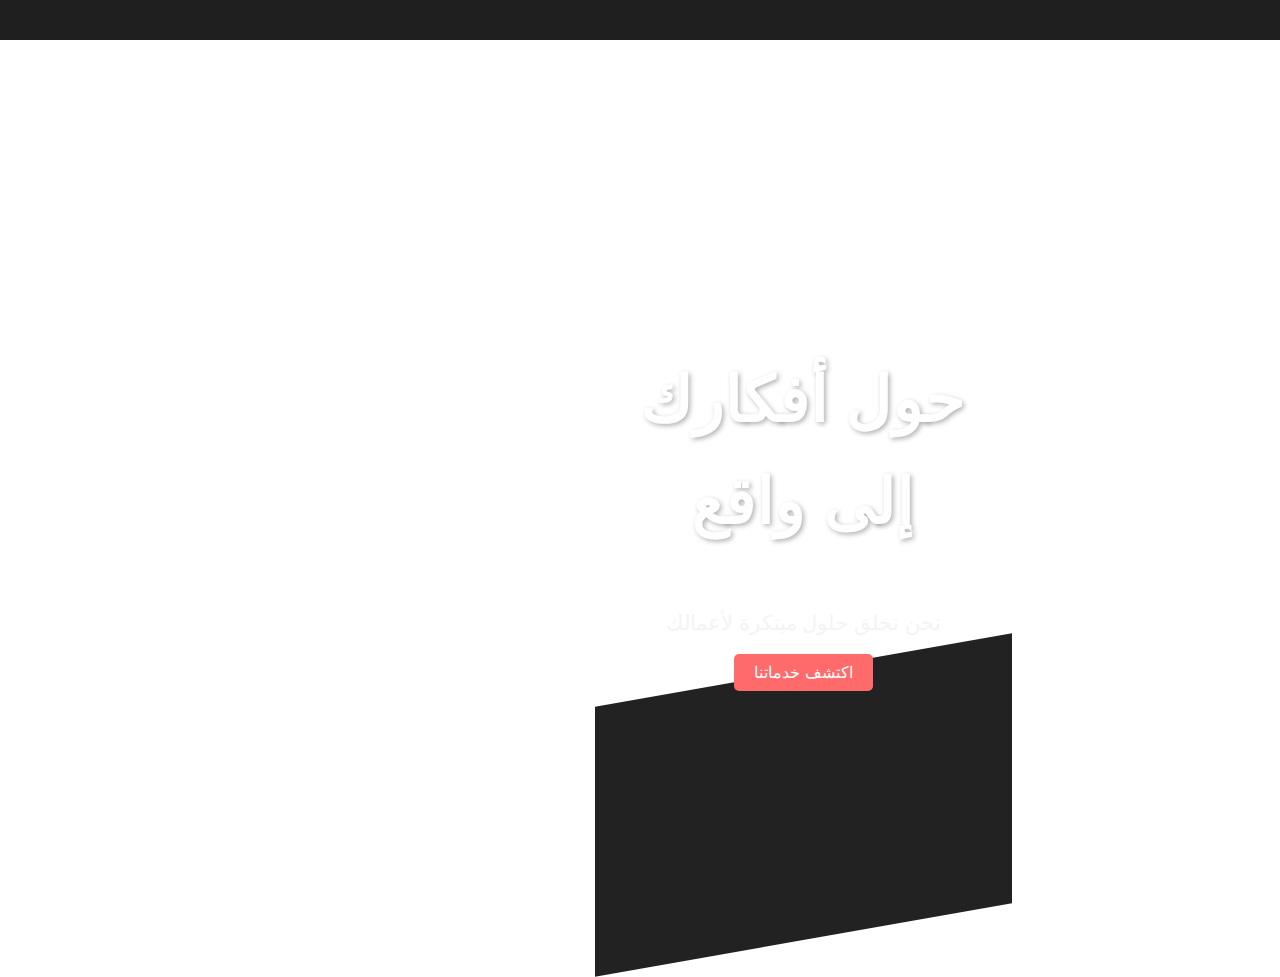
<file: index.html>
<!DOCTYPE html>
<html lang="ar">
<head>
    <meta charset="UTF-8">
    <meta name="viewport" content="width=device-width, initial-scale=1.0">
    <meta http-equiv="X-UA-Compatible" content="ie=edge">
    <title>موقعك الإبداعي</title>
    <link rel="stylesheet" href="styles.css">
</head>
<body dir="rtl">

    <!-- Header Section -->
    <header class="main-header">
        <div class="container">
            <div class="logo">
                <h1>العلامة الإبداعية</h1>
            </div>
            <nav>
                <ul>
                    <li><a href="index.html">الرئيسية</a></li>
                    <li><a href="about.html">من نحن</a></li>
                    <li><a href="services.html">الخدمات</a></li>
                    <li><a href="projects.html">المشاريع</a></li>
                    <li><a href="contact.html">اتصل بنا</a></li>
                </ul>
            </nav>
        </div>
    </header>

    <!-- Hero Section -->
    <section id="home" class="hero-section">
        <div class="hero-content">
            <h2>حول أفكارك إلى واقع</h2>
            <p>نحن نخلق حلول مبتكرة لأعمالك</p>
            <a href="services.html" class="btn">اكتشف خدماتنا</a>
        </div>
        <div class="slanted-bg"></div>
    </section>

    <script src="script.js"></script>
</body>
</html>
</file>
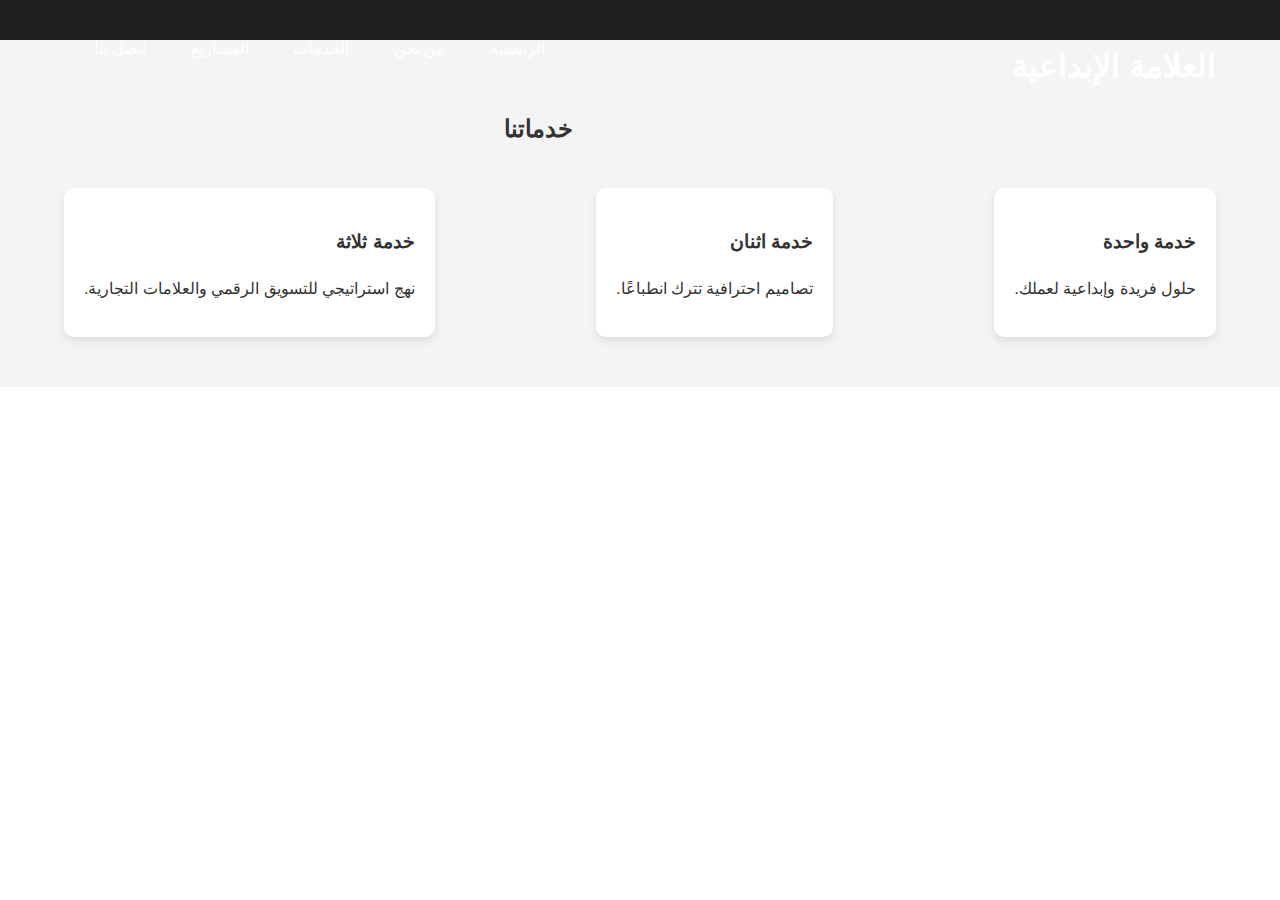
<file: Services.html>
<!DOCTYPE html>
<html lang="ar">
<head>
    <meta charset="UTF-8">
    <meta name="viewport" content="width=device-width, initial-scale=1.0">
    <meta http-equiv="X-UA-Compatible" content="ie=edge">
    <title>خدماتنا</title>
    <link rel="stylesheet" href="styles.css">
</head>
<body dir="rtl">

    <!-- Header Section -->
    <header class="main-header">
        <div class="container">
            <div class="logo">
                <h1>العلامة الإبداعية</h1>
            </div>
            <nav>
                <ul>
                    <li><a href="index.html">الرئيسية</a></li>
                    <li><a href="about.html">من نحن</a></li>
                    <li><a href="services.html">الخدمات</a></li>
                    <li><a href="projects.html">المشاريع</a></li>
                    <li><a href="contact.html">اتصل بنا</a></li>
                </ul>
            </nav>
        </div>
    </header>

    <!-- Services Section -->
    <section id="services" class="services-section">
        <div class="container">
            <h2>خدماتنا</h2>
            <div class="services">
                <div class="service-item card">
                    <h3>خدمة واحدة</h3>
                    <p>حلول فريدة وإبداعية لعملك.</p>
                </div>
                <div class="service-item card">
                    <h3>خدمة اثنان</h3>
                    <p>تصاميم احترافية تترك انطباعًا.</p>
                </div>
                <div class="service-item card">
                    <h3>خدمة ثلاثة</h3>
                    <p>نهج استراتيجي للتسويق الرقمي والعلامات التجارية.</p>
                </div>
            </div>
        </div>
    </section>

    <script src="script.js"></script>
</body>
</html>
</file>
<file: styles.css>
/* General Styles */
body {
    font-family: 'Cairo', sans-serif;
    margin: 0;
    padding: 0;
    color: #333;
    line-height: 1.6;
    direction: rtl;
}

.container {
    width: 90%;
    margin: auto;
    max-width: 1200px;
}

/* Header Section */
.main-header {
    background-color: #1f1f1f;
    padding: 20px 0;
    position: sticky;
    top: 0;
    z-index: 100;
}

.main-header .logo h1 {
    color: white;
    float: right;
}

.main-header nav ul {
    list-style: none;
    float: left;
}

.main-header nav ul li {
    display: inline;
    margin-left: 20px;
}

.main-header nav ul li a {
    color: white;
    text-decoration: none;
    padding: 5px 10px;
    border-radius: 3px;
    transition: background-color 0.3s ease;
}

.main-header nav ul li a:hover {
    background-color: #f0f0f0;
    color: #333;
}

/* Hero Section with Slanted Background */
.hero-section {
    height: 100vh;
    display: flex;
    align-items: center;
    justify-content: center;
    text-align: center;
    position: relative;
}

.hero-section h2 {
    font-size: 4rem;
    color: #fff;
    text-shadow: 2px 2px 5px rgba(0, 0, 0, 0.3);
}

.hero-section p {
    color: #f4f4f4;
    font-size: 1.3rem;
}

.hero-section .btn {
    background-color: #ff6b6b;
    padding: 10px 20px;
    color: white;
    text-decoration: none;
    border-radius: 5px;
    transition: background-color 0.3s ease;
}

.hero-section .btn:hover {
    background-color: #ff3b3b;
}

.slanted-bg {
    background-color: #222;
    position: absolute;
    top: 70%;
    left: 0;
    right: 0;
    height: 30%;
    transform: skewY(-10deg);
    z-index: -1;
}

/* Services Section with Cards */
.services-section {
    padding: 50px 0;
    background-color: #f4f4f4;
}

.services-section h2 {
    text-align: center;
    margin-bottom: 40px;
}

.services {
    display: flex;
    justify-content: space-between;
}

.card {
    background-color: white;
    border-radius: 10px;
    padding: 20px;
    box-shadow: 0 4px 8px rgba(0, 0, 0, 0.1);
    transition: transform 0.3s ease;
}

.card:hover {
    transform: translateY(-10px);
}

/* Projects Section */
.projects-section {
    padding: 50px 0;
    background-color: #eaeaea;
    text-align: center;
}

.projects {
    display: flex;
    justify-content: space-between;
}

.project-item {
    flex-basis: 30%;
    text-align: center;
}

.project-item img {
    max-width: 100%;
    border-radius: 5px;
}

.order-btn {
    display: block;
    background-color: #28a745;
    color: white;
    padding: 10px 20px;
    text-decoration: none;
    margin-top: 20px;
    border-radius: 5px;
    transition: background-color 0.3s ease;
}

.order-btn:hover {
    background-color: #218838;
}

/* Contact Section */
.contact-section {
    padding: 50px 0;
    background-color: #fff;
}

.contact-form {
    max-width: 600px;
    margin: auto;
}

.contact-form .form-group {
    margin-bottom: 20px;
}

.contact-form label {
    display: block;
    margin-bottom: 5px;
}

.contact-form input,
.contact-form textarea {
    width: 100%;
    padding: 10px;
    border-radius: 5px;

}

.services .card {
    transition: transform 0.3s ease, opacity 0.3s ease;
}

.services .card:hover {
    transform: scale(1.05);
    opacity: 0.9;
}
</file>
